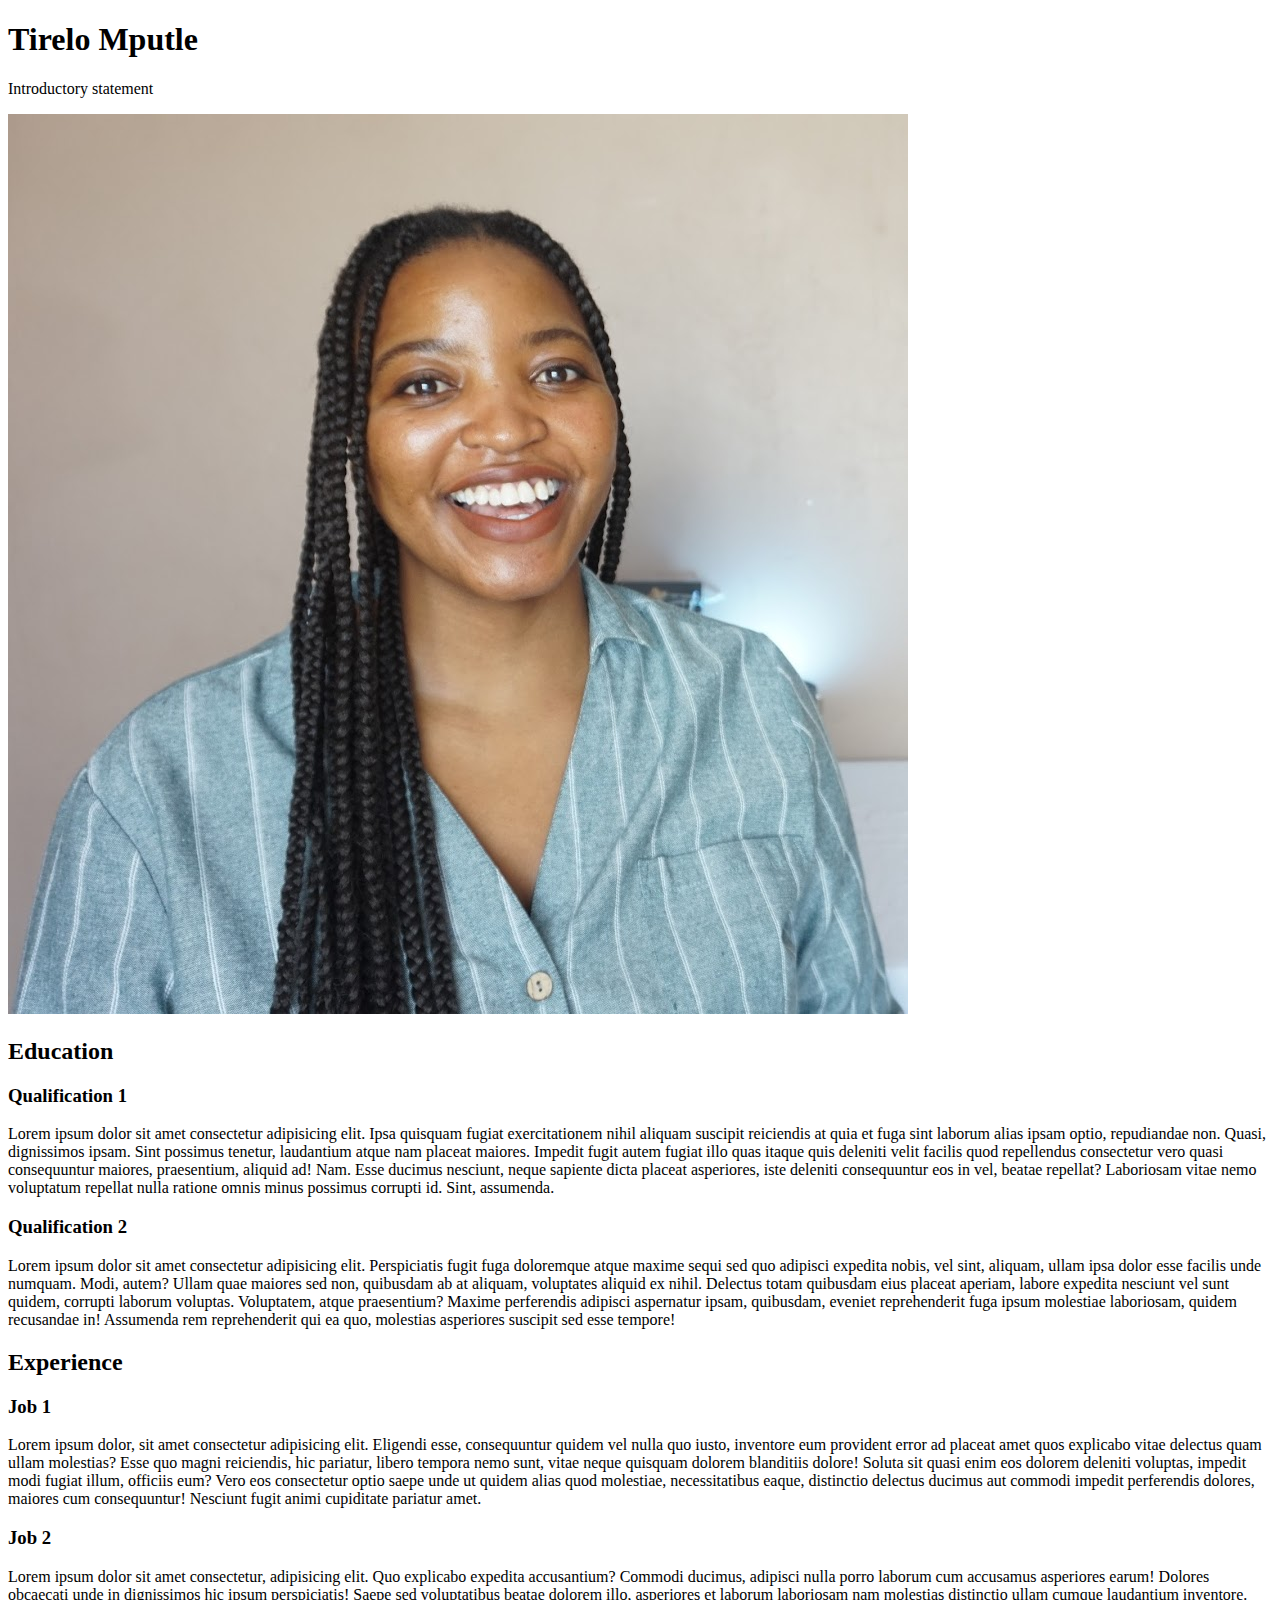
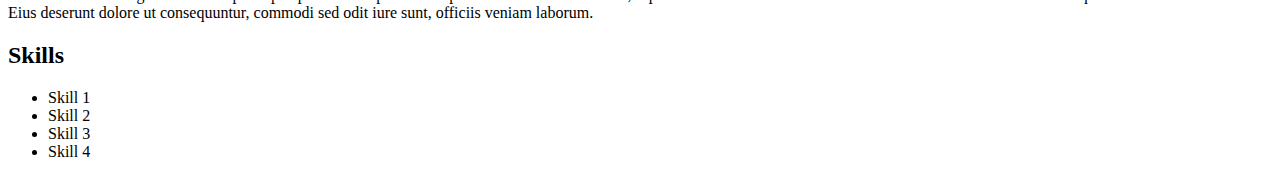
<file: resume-1/index.html>
<!DOCTYPE html>
<html lang="en">
  <head>
    <meta charset="UTF-8" />
    <meta http-equiv="X-UA-Compatible" content="IE=edge" />
    <meta name="viewport" content="width=device-width, initial-scale=1.0" />
    <title>resume1.html</title>
  </head>
  <body>
    <header>
      <h1>Tirelo Mputle</h1>
      <p>Introductory statement</p>
      <img src="images/Tirelo-profile-image.jpg" alt="Personal image" />
    </header>

    <main>
      <h2>Education</h2>
      <h3>Qualification 1</h3>
      <p>
        Lorem ipsum dolor sit amet consectetur adipisicing elit. Ipsa quisquam
        fugiat exercitationem nihil aliquam suscipit reiciendis at quia et fuga
        sint laborum alias ipsam optio, repudiandae non. Quasi, dignissimos
        ipsam. Sint possimus tenetur, laudantium atque nam placeat maiores.
        Impedit fugit autem fugiat illo quas itaque quis deleniti velit facilis
        quod repellendus consectetur vero quasi consequuntur maiores,
        praesentium, aliquid ad! Nam. Esse ducimus nesciunt, neque sapiente
        dicta placeat asperiores, iste deleniti consequuntur eos in vel, beatae
        repellat? Laboriosam vitae nemo voluptatum repellat nulla ratione omnis
        minus possimus corrupti id. Sint, assumenda.
      </p>

      <h3>Qualification 2</h3>
      <p>
        Lorem ipsum dolor sit amet consectetur adipisicing elit. Perspiciatis
        fugit fuga doloremque atque maxime sequi sed quo adipisci expedita
        nobis, vel sint, aliquam, ullam ipsa dolor esse facilis unde numquam.
        Modi, autem? Ullam quae maiores sed non, quibusdam ab at aliquam,
        voluptates aliquid ex nihil. Delectus totam quibusdam eius placeat
        aperiam, labore expedita nesciunt vel sunt quidem, corrupti laborum
        voluptas. Voluptatem, atque praesentium? Maxime perferendis adipisci
        aspernatur ipsam, quibusdam, eveniet reprehenderit fuga ipsum molestiae
        laboriosam, quidem recusandae in! Assumenda rem reprehenderit qui ea
        quo, molestias asperiores suscipit sed esse tempore!
      </p>

      <h2>Experience</h2>

      <h3>Job 1</h3>
      <p>
        Lorem ipsum dolor, sit amet consectetur adipisicing elit. Eligendi esse,
        consequuntur quidem vel nulla quo iusto, inventore eum provident error
        ad placeat amet quos explicabo vitae delectus quam ullam molestias? Esse
        quo magni reiciendis, hic pariatur, libero tempora nemo sunt, vitae
        neque quisquam dolorem blanditiis dolore! Soluta sit quasi enim eos
        dolorem deleniti voluptas, impedit modi fugiat illum, officiis eum? Vero
        eos consectetur optio saepe unde ut quidem alias quod molestiae,
        necessitatibus eaque, distinctio delectus ducimus aut commodi impedit
        perferendis dolores, maiores cum consequuntur! Nesciunt fugit animi
        cupiditate pariatur amet.
      </p>
      <h3>Job 2</h3>
      <p>
        Lorem ipsum dolor sit amet consectetur, adipisicing elit. Quo explicabo
        expedita accusantium? Commodi ducimus, adipisci nulla porro laborum cum
        accusamus asperiores earum! Dolores obcaecati unde in dignissimos hic
        ipsum perspiciatis! Saepe sed voluptatibus beatae dolorem illo,
        asperiores et laborum laboriosam nam molestias distinctio ullam cumque
        laudantium inventore. Eius deserunt dolore ut consequuntur, commodi sed
        odit iure sunt, officiis veniam laborum.
      </p>

      <h2 id="skills">Skills</h2>
      <ul>
        <li>Skill 1</li>
        <li>Skill 2</li>
        <li>Skill 3</li>
        <li>Skill 4</li>
      </ul>
    </main>
  </body>
</html>
</file>
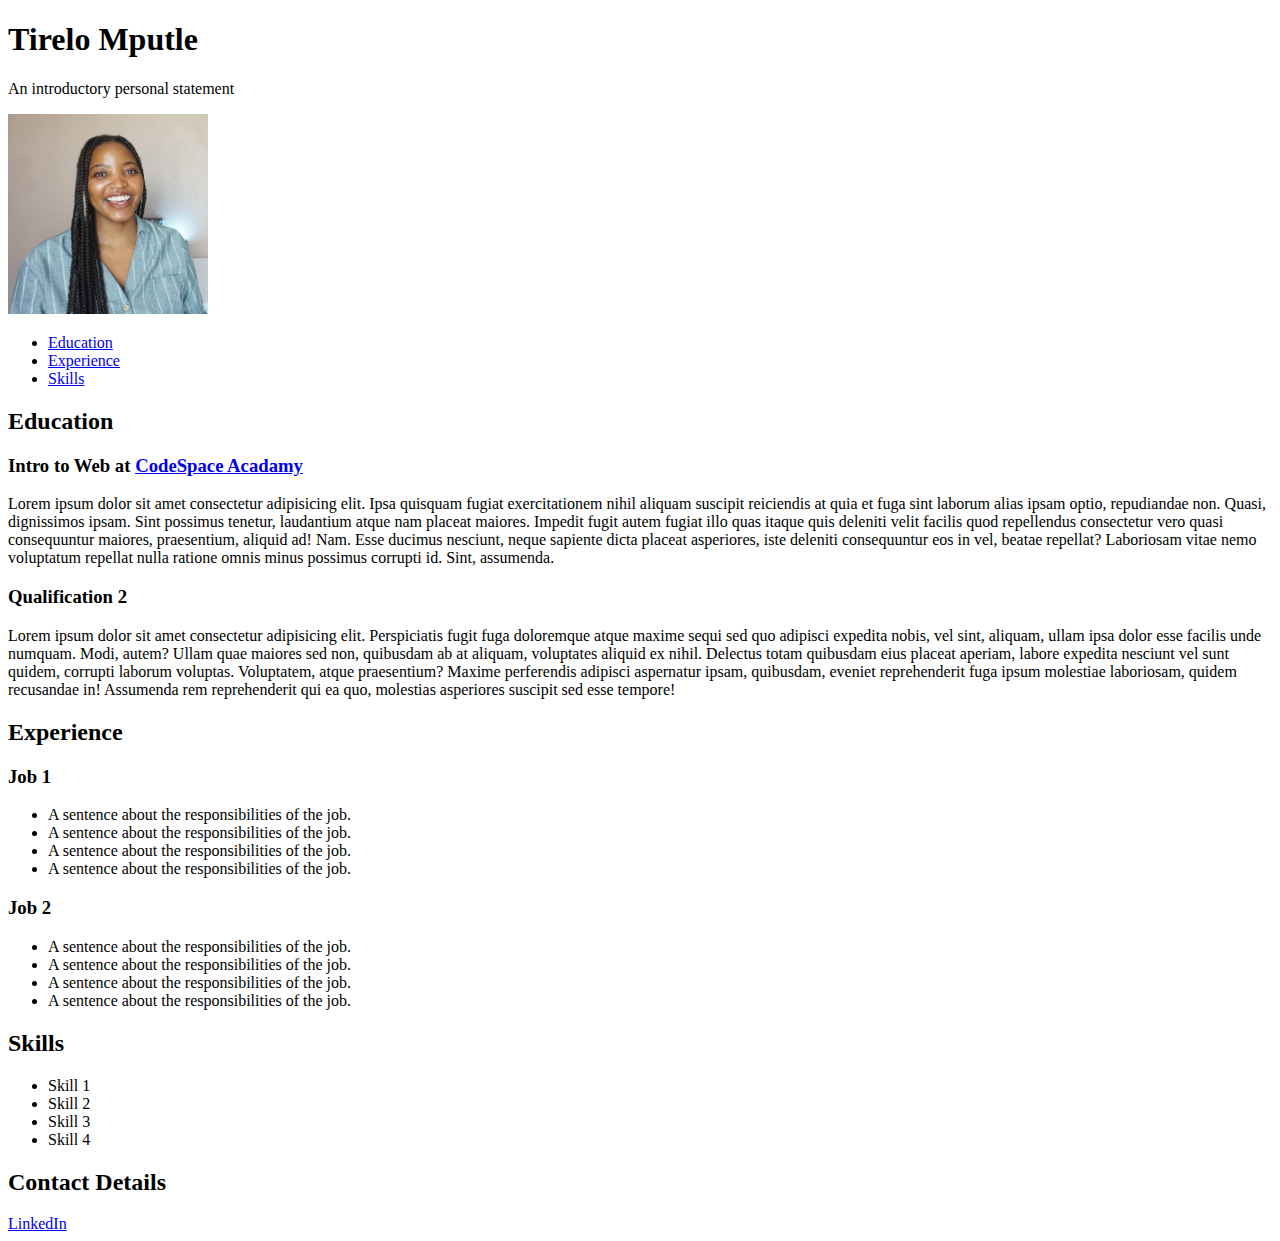
<file: resume-2/index.html>
<!DOCTYPE html>
<html lang="en">
  <head>
    <meta charset="UTF-8" />
    <meta http-equiv="X-UA-Compatible" content="IE=edge" />
    <meta name="viewport" content="width=device-width, initial-scale=1.0" />
    <title>resume-2.html</title>
  </head>
  <body>
    <h1>Tirelo Mputle</h1>
    <p>An introductory personal statement</p>

    <!-- Aside section, containing image and page section links -->

    <img
      src="images/Tirelo-profile-image.jpg"
      alt="Tirelo Mputle"
      width="200px"
      height="200px"
    />
    <!-- Links linked to page section titles using ids -->
    <ul>
      <li><a href="#education">Education</a></li>
      <li><a href="#experience">Experience</a></li>
      <li><a href="#skills">Skills</a></li>
    </ul>

    <h2 id="eductation">Education</h2>
    <!-- External link to a website that opens up in a different tab -->
    <h3>
      Intro to Web at
      <a href="https://www.codespace.co.za/" target="_blank"
        >CodeSpace Acadamy</a
      >
    </h3>

    <p>
      Lorem ipsum dolor sit amet consectetur adipisicing elit. Ipsa quisquam
      fugiat exercitationem nihil aliquam suscipit reiciendis at quia et fuga
      sint laborum alias ipsam optio, repudiandae non. Quasi, dignissimos ipsam.
      Sint possimus tenetur, laudantium atque nam placeat maiores. Impedit fugit
      autem fugiat illo quas itaque quis deleniti velit facilis quod repellendus
      consectetur vero quasi consequuntur maiores, praesentium, aliquid ad! Nam.
      Esse ducimus nesciunt, neque sapiente dicta placeat asperiores, iste
      deleniti consequuntur eos in vel, beatae repellat? Laboriosam vitae nemo
      voluptatum repellat nulla ratione omnis minus possimus corrupti id. Sint,
      assumenda.
    </p>

    <h3>Qualification 2</h3>
    <p>
      Lorem ipsum dolor sit amet consectetur adipisicing elit. Perspiciatis
      fugit fuga doloremque atque maxime sequi sed quo adipisci expedita nobis,
      vel sint, aliquam, ullam ipsa dolor esse facilis unde numquam. Modi,
      autem? Ullam quae maiores sed non, quibusdam ab at aliquam, voluptates
      aliquid ex nihil. Delectus totam quibusdam eius placeat aperiam, labore
      expedita nesciunt vel sunt quidem, corrupti laborum voluptas. Voluptatem,
      atque praesentium? Maxime perferendis adipisci aspernatur ipsam,
      quibusdam, eveniet reprehenderit fuga ipsum molestiae laboriosam, quidem
      recusandae in! Assumenda rem reprehenderit qui ea quo, molestias
      asperiores suscipit sed esse tempore!
    </p>

    <h2 id="experience">Experience</h2>

    <h3>Job 1</h3>
    <ul>
      <li>A sentence about the responsibilities of the job.</li>
      <li>A sentence about the responsibilities of the job.</li>
      <li>A sentence about the responsibilities of the job.</li>
      <li>A sentence about the responsibilities of the job.</li>
    </ul>

    <h3>Job 2</h3>
    <ul>
      <li>A sentence about the responsibilities of the job.</li>
      <li>A sentence about the responsibilities of the job.</li>
      <li>A sentence about the responsibilities of the job.</li>
      <li>A sentence about the responsibilities of the job.</li>
    </ul>

    <h2 id="skills">Skills</h2>
    <ul>
      <li>Skill 1</li>
      <li>Skill 2</li>
      <li>Skill 3</li>
      <li>Skill 4</li>
    </ul>

    <h2>Contact Details</h2>
    <!-- External link to a website that opens up in a different tab -->
    <a href="https://za.linkedin.com/" target="_blank">LinkedIn</a>
  </body>
</html>
</file>
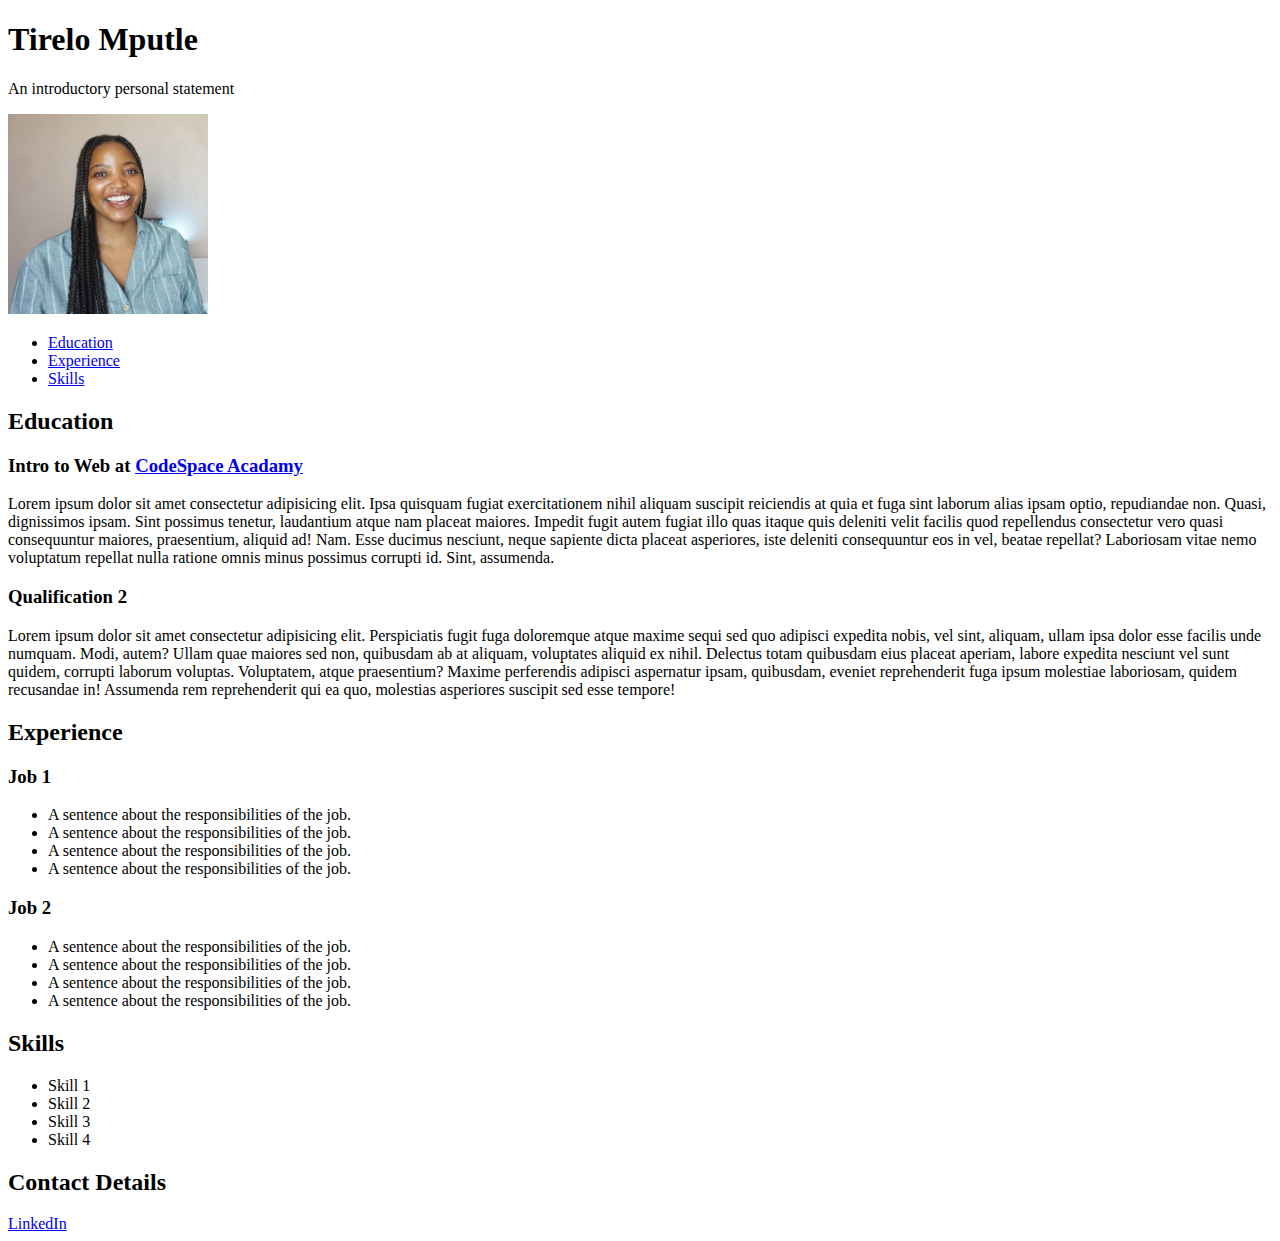
<file: resume-3/index.html>
<!DOCTYPE html>
<html lang="en">
  <head>
    <meta charset="UTF-8" />
    <meta http-equiv="X-UA-Compatible" content="IE=edge" />
    <meta name="viewport" content="width=device-width, initial-scale=1.0" />
    <title>resume-3.html</title>
  </head>
  <body>
    <header>
      <h1>Tirelo Mputle</h1>
      <p>An introductory personal statement</p>
    </header>
    <section>
      <!-- Aside section, containing image and page section links -->
      <aside>
        <img
          src="images/Tirelo-profile-image.jpg"
          alt="Tirelo Mputle"
          class="image"
          width="200px"
          height="200px"
        />
        <!-- Links linked to page section titles using ids -->
        <ul>
          <li><a href="#education">Education</a></li>
          <li><a href="#experience">Experience</a></li>
          <li><a href="#skills">Skills</a></li>
        </ul>
      </aside>
      <article>
        <h2 id="eductation">Education</h2>
        <!-- External link to a website that opens up in a different tab -->
        <h3>
          Intro to Web at
          <a href="https://www.codespace.co.za/" target="_blank"
            >CodeSpace Acadamy</a
          >
        </h3>

        <p>
          Lorem ipsum dolor sit amet consectetur adipisicing elit. Ipsa quisquam
          fugiat exercitationem nihil aliquam suscipit reiciendis at quia et
          fuga sint laborum alias ipsam optio, repudiandae non. Quasi,
          dignissimos ipsam. Sint possimus tenetur, laudantium atque nam placeat
          maiores. Impedit fugit autem fugiat illo quas itaque quis deleniti
          velit facilis quod repellendus consectetur vero quasi consequuntur
          maiores, praesentium, aliquid ad! Nam. Esse ducimus nesciunt, neque
          sapiente dicta placeat asperiores, iste deleniti consequuntur eos in
          vel, beatae repellat? Laboriosam vitae nemo voluptatum repellat nulla
          ratione omnis minus possimus corrupti id. Sint, assumenda.
        </p>

        <h3>Qualification 2</h3>
        <p>
          Lorem ipsum dolor sit amet consectetur adipisicing elit. Perspiciatis
          fugit fuga doloremque atque maxime sequi sed quo adipisci expedita
          nobis, vel sint, aliquam, ullam ipsa dolor esse facilis unde numquam.
          Modi, autem? Ullam quae maiores sed non, quibusdam ab at aliquam,
          voluptates aliquid ex nihil. Delectus totam quibusdam eius placeat
          aperiam, labore expedita nesciunt vel sunt quidem, corrupti laborum
          voluptas. Voluptatem, atque praesentium? Maxime perferendis adipisci
          aspernatur ipsam, quibusdam, eveniet reprehenderit fuga ipsum
          molestiae laboriosam, quidem recusandae in! Assumenda rem
          reprehenderit qui ea quo, molestias asperiores suscipit sed esse
          tempore!
        </p>

        <h2 id="experience">Experience</h2>

        <h3>Job 1</h3>
        <ul>
          <li>A sentence about the responsibilities of the job.</li>
          <li>A sentence about the responsibilities of the job.</li>
          <li>A sentence about the responsibilities of the job.</li>
          <li>A sentence about the responsibilities of the job.</li>
        </ul>

        <h3>Job 2</h3>
        <ul>
          <li>A sentence about the responsibilities of the job.</li>
          <li>A sentence about the responsibilities of the job.</li>
          <li>A sentence about the responsibilities of the job.</li>
          <li>A sentence about the responsibilities of the job.</li>
        </ul>

        <h2 id="skills">Skills</h2>
        <ul>
          <li>Skill 1</li>
          <li>Skill 2</li>
          <li>Skill 3</li>
          <li>Skill 4</li>
        </ul>
      </article>
    </section>
    <footer>
      <h2>Contact Details</h2>
      <!-- External link to a website that opens up in a different tab -->
      <a href="https://za.linkedin.com/" target="_blank">LinkedIn</a>
    </footer>
  </body>
</html>
</file>
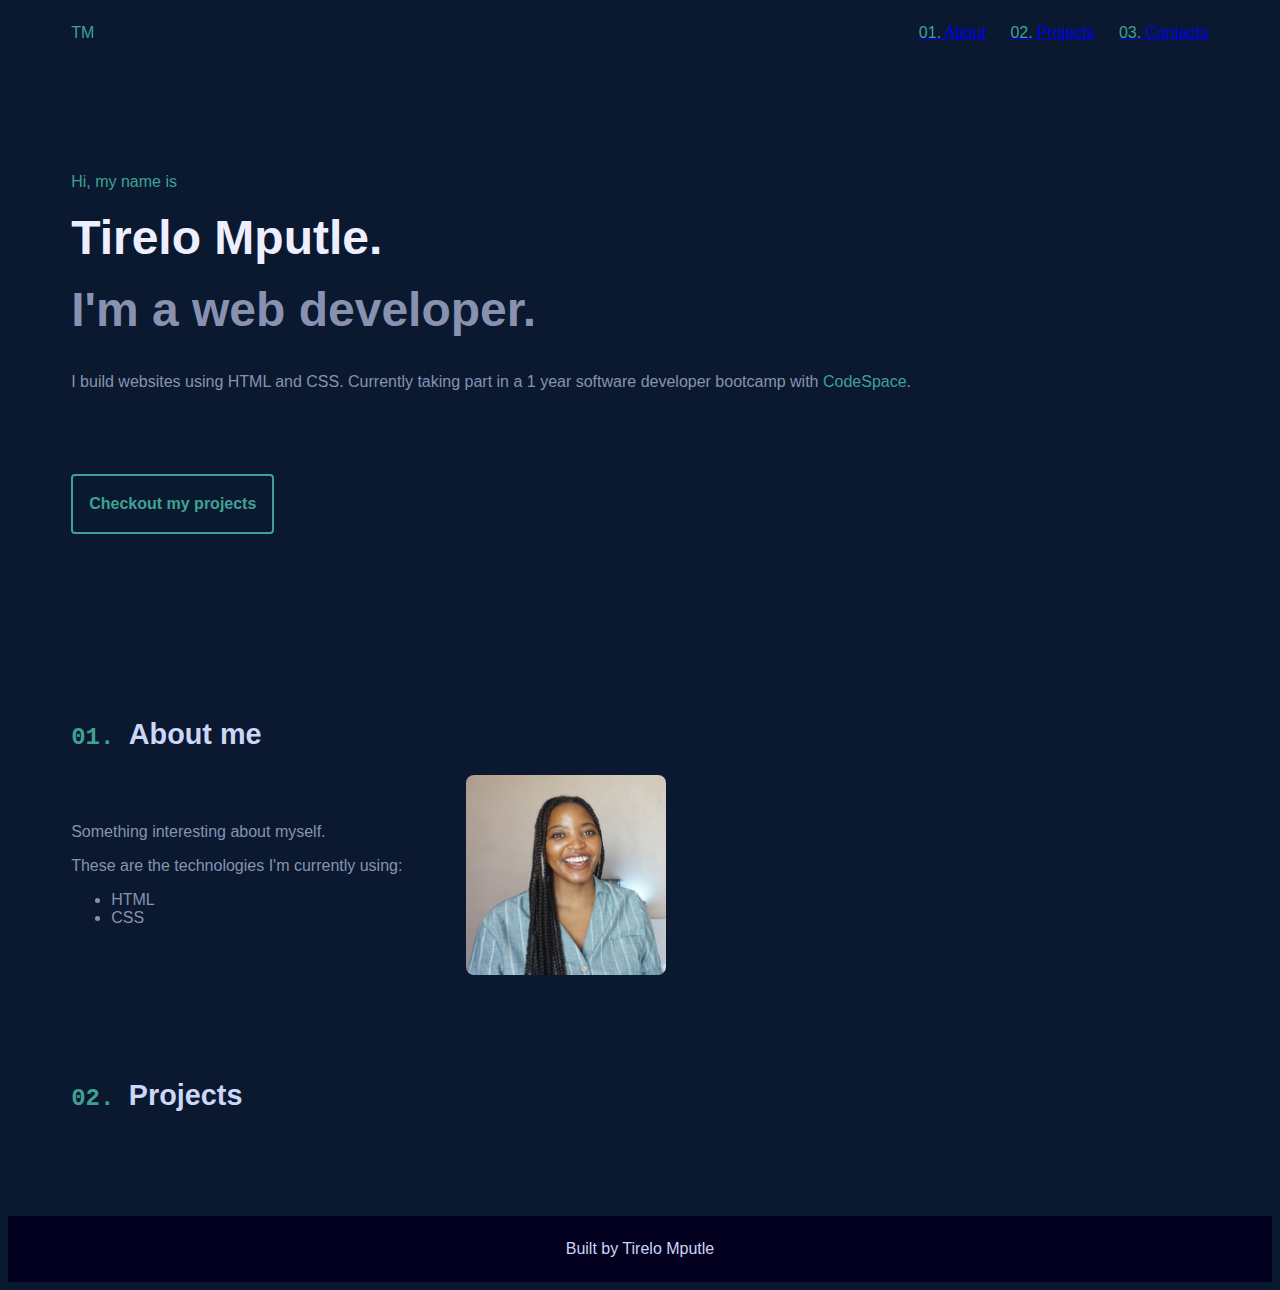
<file: resume-4/index.html>
<!DOCTYPE html>
<html lang="en">
  <head>
    <meta charset="UTF-8" />
    <meta http-equiv="X-UA-Compatible" content="IE=edge" />
    <meta name="viewport" content="width=device-width, initial-scale=1.0" />
    <link rel="stylesheet" href="CSS/stylesheet.css" />
    <link rel="stylesheet" type="text/css" href="CSS/stylesheet.css" />
    <title>resume-3.html</title>
  </head>
  <body>
    <header>
      <!-- Navigation bar -->
      <nav>
        <span class="logo">TM</span>
        <!-- Navigation bar links that lead to section on the page -->
        <ul class="nav-list">
          <li>
            <a href="#about"><span>01.</span> About</a>
          </li>
          <li>
            <a href="#projects"><span>02.</span> Projects</a>
          </li>
          <li>
            <a href="#contacts"><span>03.</span> Contacts</a>
          </li>
        </ul>
      </nav>
      <!-- Banner information -->
      <div class="banner-text">
        <p class="intro">Hi, my name is</p>
        <h1 class="banner-heading">Tirelo Mputle.</h1>
        <p class="banner-heading second-heading">I'm a web developer.</p>
        <p class="short-summary">
          I build websites using HTML and CSS. Currently taking part in a 1 year
          software developer bootcamp with
          <a
            href="https://www.codespace.co.za/programs/software-development/"
            target="_blank"
            >CodeSpace</a
          >.
        </p>
        <!-- "Button" linking to projects section -->
        <a href="#projects" class="projects-link">Checkout my projects</a>
      </div>
    </header>

    <main>
      <!-- About me section -->
      <section class="about-me centered-sections" id="about">
        <!-- About me heading styled with section-heading class -->
        <header class="section-heading">
          <h2><span>01. </span>About me</h2>
        </header>
        <!-- Main about me content -->
        <div class="about-me-content">
          <div class="about-me-text">
            <p>Something interesting about myself.</p>
            <div class="technologies">
              <p>These are the technologies I'm currently using:</p>
              <!-- List of technologies I'm using.  -->
              <!-- Need to add triangle icon  -->
              <ul>
                <li>HTML</li>
                <li>CSS</li>
              </ul>
            </div>
          </div>
          <!-- Personal profile image -->
          <img
            src="images/Tirelo-profile-image.jpg"
            alt="Tirelo Mputle"
            class="image"
            width="200px"
            height="200px"
          />
        </div>
      </section>
      <!-- Projects section -->
      <section class="projects centered-sections" id="projects">
        <!-- Projects heading -->
        <header class="section-heading">
          <h2><span>02. </span>Projects</h2>
        </header>
      </section>
    </main>
    <footer>
      <p>Built by Tirelo Mputle</p>
    </footer>
  </body>
</html>
</file>
<file: resume-4/CSS/stylesheet.css>
/* COLORS USED:
main-dark-blue: #0a192f
dark-gray: #8892B0;
light-gray: #CCD6F6;
light-blue: #3FA194 */

/* CENTERED SECTIONS */
.centered-sections {
  padding: 0 5% 5rem;
}
/* SECTION HEADINGS */
.section-heading {
  padding: 0;
}
.section-heading span {
  font-weight: 900;
  color: #3fa194;
  font-family: "Courier New", Courier, monospace;
  font-size: 1.5rem;
}
.section-heading h2 {
  font-weight: 900;
  color: #ccd6f6;
  font-size: 1.8rem;
}
/* /////////////////////// */
body {
  font-family: "Segoe UI", Tahoma, Geneva, Verdana, sans-serif;
  background-color: #0a192f;
}
/* HEADER SECTION */
header {
  padding: 0 5% 10rem;
}

/* nav bar */
nav {
  display: flex;
  justify-content: space-between;

  align-items: center;
}

.logo {
  color: #3fa194;
}

.nav-list {
  display: flex;
  gap: 1.5rem;
  list-style: none;
  color: #8892b0;
}
.nav-list span {
  color: #3fa194;
}

/* banner text */
.banner-text {
  line-height: 1.5rem;
  font-family: Verdana, Geneva, Tahoma, sans-serif;
  color: #8892b0;
  margin-top: 7rem;
}

.banner-heading {
  font-size: 3rem;
  font-weight: 900;
}

.intro {
  color: #3fa194;
}
.banner-text h1 {
  color: #edeeff;
}

.second-heading {
  color: #8892b0;
}
.short-summary {
  line-height: 1.5rem;
}
.banner-text a {
  color: #3fa194;
  text-decoration: none;
}
.projects-link {
  border: 2px solid #3fa194;
  border-radius: 0.25rem;
  display: inline-block;
  padding: 1rem;
  margin-top: 4rem;
  font-weight: 600;
}
/* PROJECTS SECTION */

.about-me-text {
  color: #8892b0;
}
.about-me-content {
  display: flex;
  gap: 4rem;
  align-items: center;
}
.about-me-content img {
  border-radius: 0.5rem;
}

/* FOOTER */

footer {
  background-color: rgb(3, 0, 31);
  text-align: center;
  padding: 0.5rem 0;
}

footer p {
  color: #ccd6f6;
}
</file>
